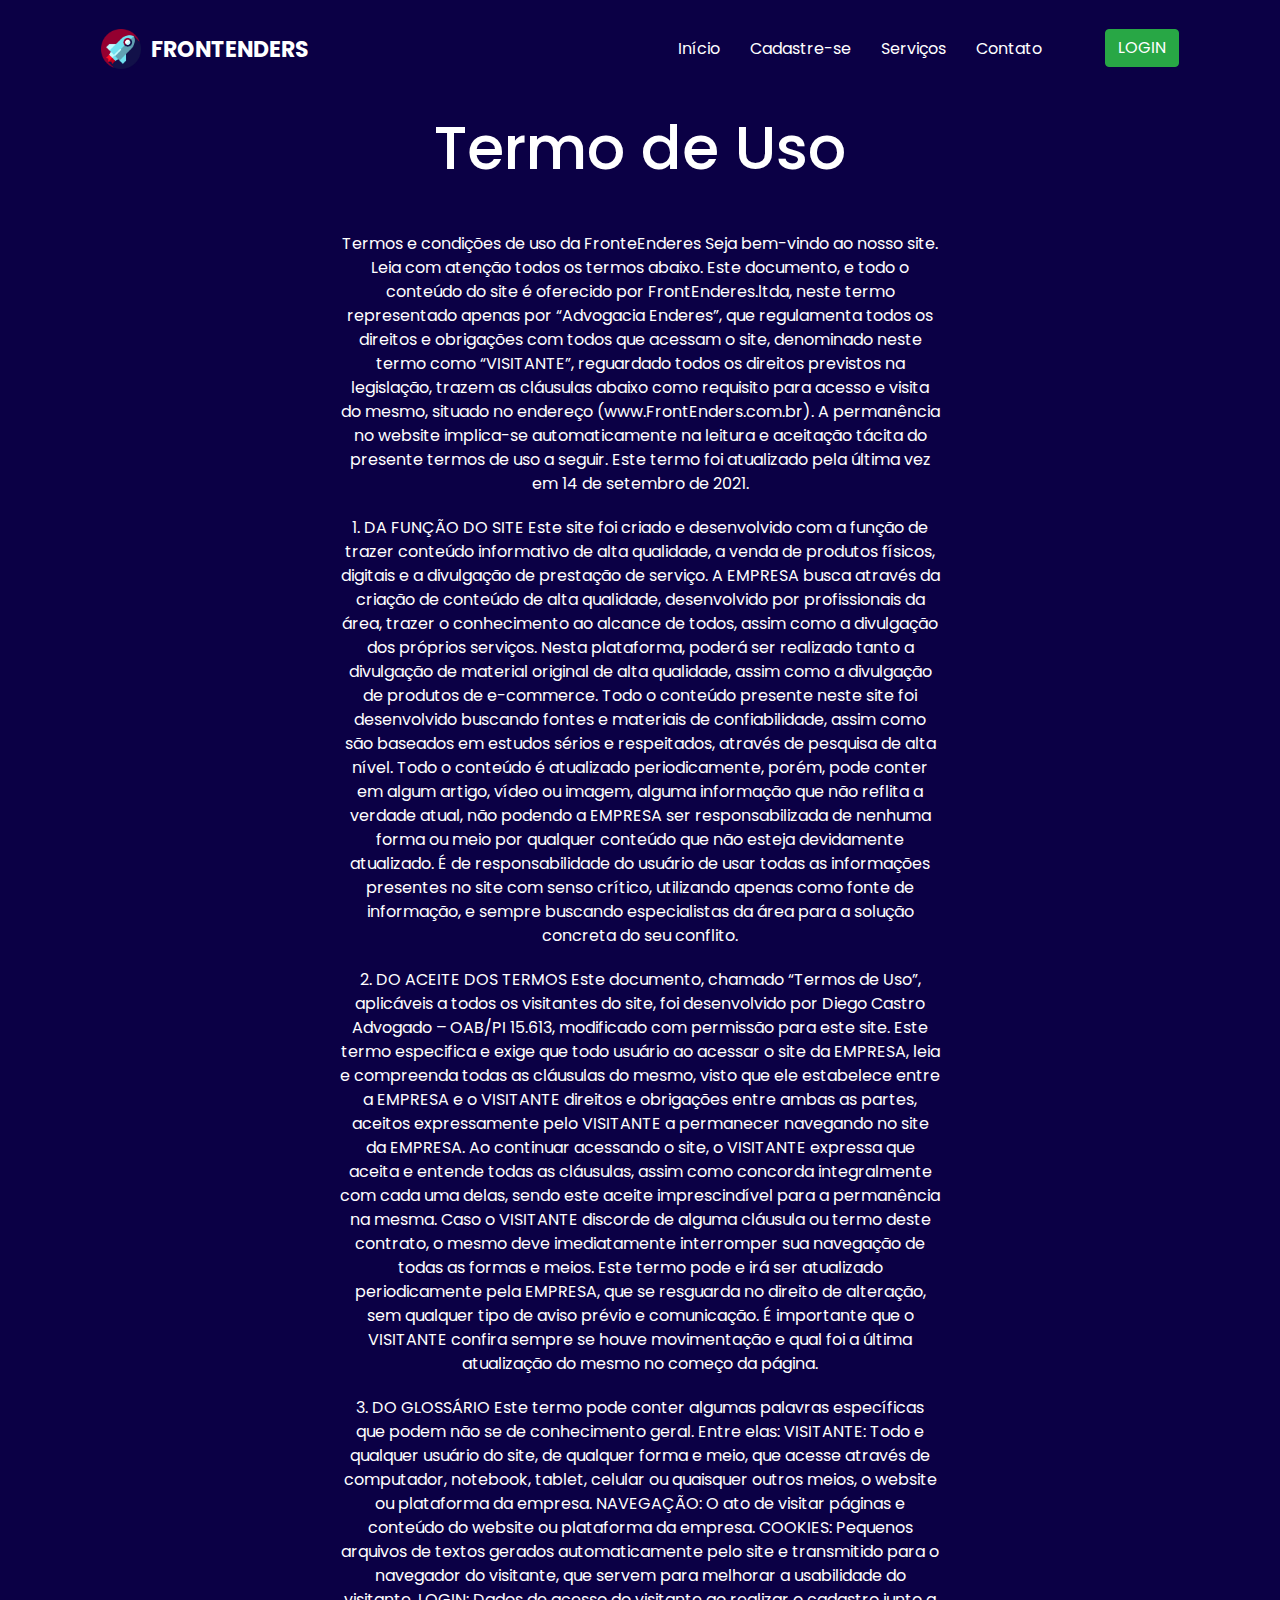
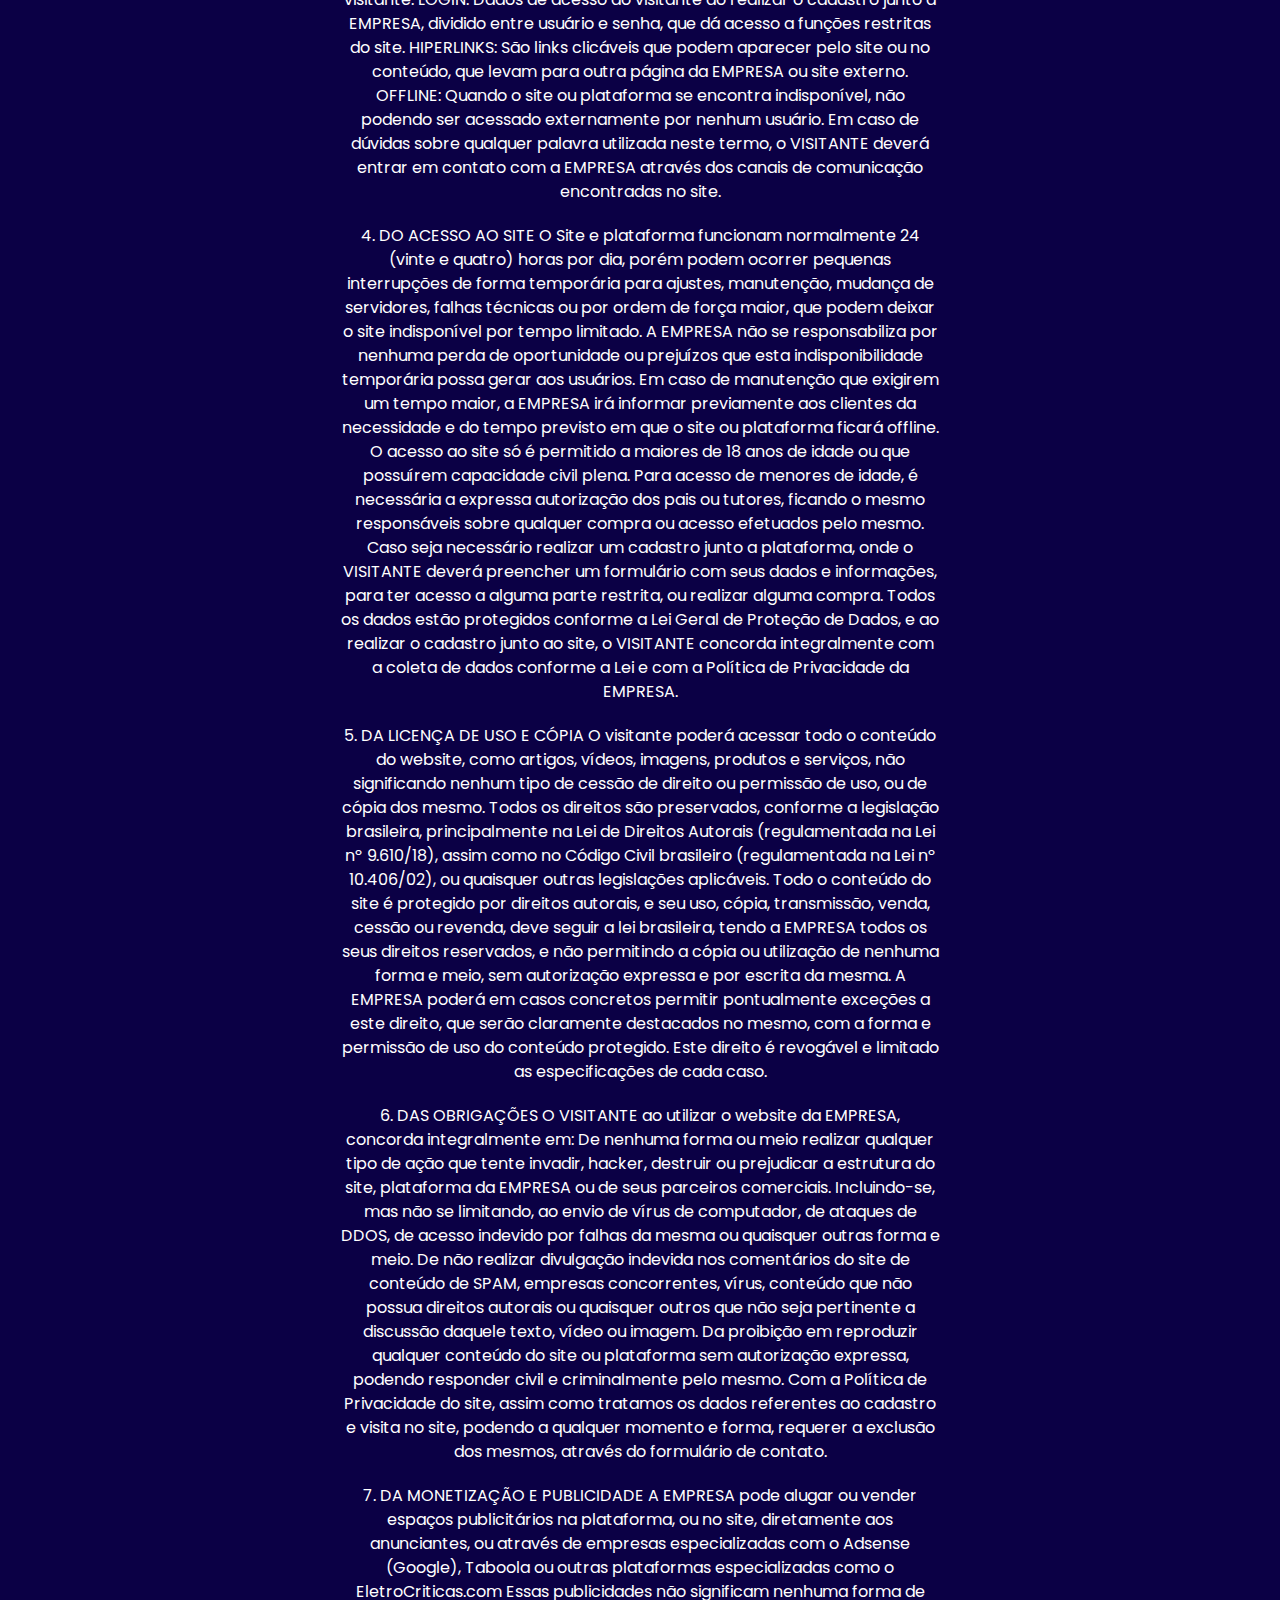
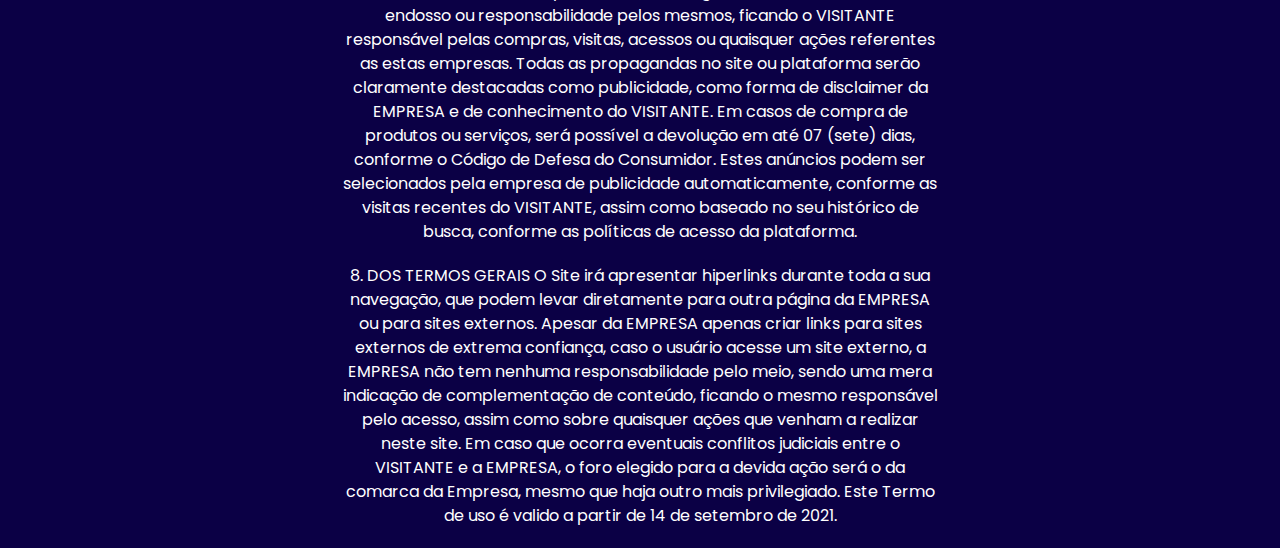
<file: termodeuso.html>
<!DOCTYPE html>
<html lang="en">
<head>
    <meta charset="UTF-8">
    <meta http-equiv="X-UA-Compatible" content="IE=edge">
    <meta name="viewport" content="width=device-width, initial-scale=1.0">
    <title>Termo de Uso</title>
    <link href="https://cdnjs.cloudflare.com/ajax/libs/twitter-bootstrap/4.6.0/css/bootstrap.min.css" rel="stylesheet">
	<!--icons bootstrap-->
<link rel="stylesheet" href="https://cdn.jsdelivr.net/npm/bootstrap-icons@1.9.1/font/bootstrap-icons.css">
	<link href="https://cdnjs.cloudflare.com/ajax/libs/OwlCarousel2/2.2.1/assets/owl.carousel.min.css" rel="stylesheet">
	<link href="css/style.css" rel="stylesheet">
</head>
<body>
    <div class="container">
		<!--Nav e Header-->
        <header class="head my-3">
            <nav class="navbar navbar-expand-lg navbar-light head__custom-nav">
                <a class="navbar-brand d-flex align-items-center" href="index.html">
                    <img src="img/rocket-ship-svgrepo-com.png" alt="logotipo">
                    <span>FRONTENDERS</span>
                </a>
                <button class="navbar-toggler bg-danger " type="button" data-toggle="collapse" data-target="#navbarNav">
                    <span class="navbar-light navbar-toggler-icon "></span>
                </button>
                <div class="collapse navbar-collapse justify-content-end" id="navbarNav">
                    <ul class="navbar-nav mr-">
                        <li class="nav-item">
                            <a class="nav-link" href="index.html">Início</a>
                        </li>
                        <li class="nav-item">
                            <a class="nav-link" href="form-cadastro.html">Cadastre-se</a>
                        </li>
                        <li class="nav-item">
                            <a class="nav-link" href="serviço.html">Serviços</a>
                        </li>
                        <li class="nav-item">
                            <a class="nav-link" href="contato.html">Contato</a>
                        </li>
                        <li class="nav-item btn-login">
                            <a class="btn  text-uppercase btn-success ml-lg-5" href="login.html">Login</a>
                        </li>
                    </ul>
                </div>
            </nav>
        </header>
    </div>

<section class="main-termo">
    <div class="termo">
        <h1 class="titulo-termo"> Termo de Uso</h1>
    </div>
<div class="container-texto-fluid" >
    <div > <p class="texto-termo"> Termos e condições de uso da FronteEnderes

        Seja bem-vindo ao nosso site. Leia com atenção todos os termos abaixo.
        
        Este documento, e todo o conteúdo do site é oferecido por FrontEnderes.ltda, neste termo representado apenas por “Advogacia Enderes”, que regulamenta todos os direitos e obrigações com todos que acessam o site, denominado neste termo como “VISITANTE”, reguardado todos os direitos previstos na legislação, trazem as cláusulas abaixo como requisito para acesso e visita do mesmo, situado no endereço (www.FrontEnders.com.br).
        
        A permanência no website implica-se automaticamente na leitura e aceitação tácita do presente termos de uso a seguir. Este termo foi atualizado pela última vez em 14 de setembro de 2021.
        
       <p class="texto-termo">1. DA FUNÇÃO DO SITE
        Este site foi criado e desenvolvido com a função de trazer conteúdo informativo de alta qualidade, a venda de produtos físicos, digitais e a divulgação de prestação de serviço. A EMPRESA busca através da criação de conteúdo de alta qualidade, desenvolvido por profissionais da área, trazer o conhecimento ao alcance de todos, assim como a divulgação dos próprios serviços.
        
        Nesta plataforma, poderá ser realizado tanto a divulgação de material original de alta qualidade, assim como a divulgação de produtos de e-commerce.
        
        Todo o conteúdo presente neste site foi desenvolvido buscando fontes e materiais de confiabilidade, assim como são baseados em estudos sérios e respeitados, através de pesquisa de alta nível.
        
        Todo o conteúdo é atualizado periodicamente, porém, pode conter em algum artigo, vídeo ou imagem, alguma informação que não reflita a verdade atual, não podendo a EMPRESA ser responsabilizada de nenhuma forma ou meio por qualquer conteúdo que não esteja devidamente atualizado.
        
        É de responsabilidade do usuário de usar todas as informações presentes no site com senso crítico, utilizando apenas como fonte de informação, e sempre buscando especialistas da área para a solução concreta do seu conflito.
       </p> 
        <p class="texto-termo" >2. DO ACEITE DOS TERMOS
            Este documento, chamado “Termos de Uso”, aplicáveis a todos os visitantes do site, foi desenvolvido por Diego Castro Advogado – OAB/PI 15.613, modificado com permissão para este site.
            
            Este termo especifica e exige que todo usuário ao acessar o site da EMPRESA, leia e compreenda todas as cláusulas do mesmo, visto que ele estabelece entre a EMPRESA e o VISITANTE direitos e obrigações entre ambas as partes, aceitos expressamente pelo VISITANTE a permanecer navegando no site da EMPRESA.
            
            Ao continuar acessando o site, o VISITANTE expressa que aceita e entende todas as cláusulas, assim como concorda integralmente com cada uma delas, sendo este aceite imprescindível para a permanência na mesma. Caso o VISITANTE discorde de alguma cláusula ou termo deste contrato, o mesmo deve imediatamente interromper sua navegação de todas as formas e meios.
            
            Este termo pode e irá ser atualizado periodicamente pela EMPRESA, que se resguarda no direito de alteração, sem qualquer tipo de aviso prévio e comunicação. É importante que o VISITANTE confira sempre se houve movimentação e qual foi a última atualização do mesmo no começo da página.</p>
        
        <p class="texto-termo" >3. DO GLOSSÁRIO
            Este termo pode conter algumas palavras específicas que podem não se de conhecimento geral. Entre elas:
            
            VISITANTE: Todo e qualquer usuário do site, de qualquer forma e meio, que acesse através de computador, notebook, tablet, celular ou quaisquer outros meios, o website ou plataforma da empresa.
            NAVEGAÇÃO: O ato de visitar páginas e conteúdo do website ou plataforma da empresa.
            COOKIES: Pequenos arquivos de textos gerados automaticamente pelo site e transmitido para o navegador do visitante, que servem para melhorar a usabilidade do visitante.
            LOGIN: Dados de acesso do visitante ao realizar o cadastro junto a EMPRESA, dividido entre usuário e senha, que dá acesso a funções restritas do site.
            HIPERLINKS: São links clicáveis que podem aparecer pelo site ou no conteúdo, que levam para outra página da EMPRESA ou site externo.
            OFFLINE: Quando o site ou plataforma se encontra indisponível, não podendo ser acessado externamente por nenhum usuário.
            Em caso de dúvidas sobre qualquer palavra utilizada neste termo, o VISITANTE deverá entrar em contato com a EMPRESA através dos canais de comunicação encontradas no site.</p> 
        
        <p class="texto-termo" >4. DO ACESSO AO SITE
            O Site e plataforma funcionam normalmente 24 (vinte e quatro) horas por dia, porém podem ocorrer pequenas interrupções de forma temporária para ajustes, manutenção, mudança de servidores, falhas técnicas ou por ordem de força maior, que podem deixar o site indisponível por tempo limitado.
            
            A EMPRESA não se responsabiliza por nenhuma perda de oportunidade ou prejuízos que esta indisponibilidade temporária possa gerar aos usuários.
            
            Em caso de manutenção que exigirem um tempo maior, a EMPRESA irá informar previamente aos clientes da necessidade e do tempo previsto em que o site ou plataforma ficará offline.
            
            O acesso ao site só é permitido a maiores de 18 anos de idade ou que possuírem capacidade civil plena. Para acesso de menores de idade, é necessária a expressa autorização dos pais ou tutores, ficando o mesmo responsáveis sobre qualquer compra ou acesso efetuados pelo mesmo.
            
            Caso seja necessário realizar um cadastro junto a plataforma, onde o VISITANTE deverá preencher um formulário com seus dados e informações, para ter acesso a alguma parte restrita, ou realizar alguma compra.
            
            Todos os dados estão protegidos conforme a Lei Geral de Proteção de Dados, e ao realizar o cadastro junto ao site, o VISITANTE concorda integralmente com a coleta de dados conforme a Lei e com a Política de Privacidade da EMPRESA.
            </p>
        <p class="texto-termo" >5. DA LICENÇA DE USO E CÓPIA
            O visitante poderá acessar todo o conteúdo do website, como artigos, vídeos, imagens, produtos e serviços, não significando nenhum tipo de cessão de direito ou permissão de uso, ou de cópia dos mesmo.
            
            Todos os direitos são preservados, conforme a legislação brasileira, principalmente na Lei de Direitos Autorais (regulamentada na Lei nº 9.610/18), assim como no Código Civil brasileiro (regulamentada na Lei nº 10.406/02), ou quaisquer outras legislações aplicáveis.
            
            Todo o conteúdo do site é protegido por direitos autorais, e seu uso, cópia, transmissão, venda, cessão ou revenda, deve seguir a lei brasileira, tendo a EMPRESA todos os seus direitos reservados, e não permitindo a cópia ou utilização de nenhuma forma e meio, sem autorização expressa e por escrita da mesma.
            
            A EMPRESA poderá em casos concretos permitir pontualmente exceções a este direito, que serão claramente destacados no mesmo, com a forma e permissão de uso do conteúdo protegido. Este direito é revogável e limitado as especificações de cada caso.</p> 
        
        <p class="texto-termo" >6. DAS OBRIGAÇÕES
            O VISITANTE ao utilizar o website da EMPRESA, concorda integralmente em:
            
            De nenhuma forma ou meio realizar qualquer tipo de ação que tente invadir, hacker, destruir ou prejudicar a estrutura do site, plataforma da EMPRESA ou de seus parceiros comerciais. Incluindo-se, mas não se limitando, ao envio de vírus de computador, de ataques de DDOS, de acesso indevido por falhas da mesma ou quaisquer outras forma e meio.
            De não realizar divulgação indevida nos comentários do site de conteúdo de SPAM, empresas concorrentes, vírus, conteúdo que não possua direitos autorais ou quaisquer outros que não seja pertinente a discussão daquele texto, vídeo ou imagem.
            Da proibição em reproduzir qualquer conteúdo do site ou plataforma sem autorização expressa, podendo responder civil e criminalmente pelo mesmo.
            Com a Política de Privacidade do site, assim como tratamos os dados referentes ao cadastro e visita no site, podendo a qualquer momento e forma, requerer a exclusão dos mesmos, através do formulário de contato.</p> 
        <p class="texto-termo" >7. DA MONETIZAÇÃO E PUBLICIDADE
            A EMPRESA pode alugar ou vender espaços publicitários na plataforma, ou no site, diretamente aos anunciantes, ou através de empresas especializadas com o Adsense (Google), Taboola ou outras plataformas especializadas como o EletroCriticas.com
            
            Essas publicidades não significam nenhuma forma de endosso ou responsabilidade pelos mesmos, ficando o VISITANTE responsável pelas compras, visitas, acessos ou quaisquer ações referentes as estas empresas.
            
            Todas as propagandas no site ou plataforma serão claramente destacadas como publicidade, como forma de disclaimer da EMPRESA e de conhecimento do VISITANTE.
            
            Em casos de compra de produtos ou serviços, será possível a devolução em até 07 (sete) dias, conforme o Código de Defesa do Consumidor.
            
            Estes anúncios podem ser selecionados pela empresa de publicidade automaticamente, conforme as visitas recentes do VISITANTE, assim como baseado no seu histórico de busca, conforme as políticas de acesso da plataforma.
            </p>
        <p class="texto-termo" >8. DOS TERMOS GERAIS
            O Site irá apresentar hiperlinks durante toda a sua navegação, que podem levar diretamente para outra página da EMPRESA ou para sites externos.
            
            Apesar da EMPRESA apenas criar links para sites externos de extrema confiança, caso o usuário acesse um site externo, a EMPRESA não tem nenhuma responsabilidade pelo meio, sendo uma mera indicação de complementação de conteúdo, ficando o mesmo responsável pelo acesso, assim como sobre quaisquer ações que venham a realizar neste site.
            
            Em caso que ocorra eventuais conflitos judiciais entre o VISITANTE e a EMPRESA, o foro elegido para a devida ação será o da comarca da Empresa, mesmo que haja outro mais privilegiado.
            
            Este Termo de uso é valido a partir de 14 de setembro de 2021.</p></div>
</div>
    
</section>



</body>
</html>
</file>
<file: css/style.css>
@import url("https://fonts.googleapis.com/css2?family=Poppins:ital,wght@0,400;0,500;0,600;0,700;1,300&display=swap");
@import url('https://fonts.googleapis.com/css2?family=Acme&family=Alkalami&family=Kanit:wght@300&family=Luckiest+Guy&family=Roboto:ital,wght@1,100&family=Ubuntu:ital,wght@0,300;0,400;0,500;0,700;1,300;1,400;1,500;1,700&display=swap');

body {
  font-family: 'Poppins', sans-serif;
background: #0B0045;  


}

input::-webkit-outer-spin-button,
input::-webkit-inner-spin-button {
  -webkit-appearance: none;
  margin: 0;
}

/* Landing Page */ 
.head__custom-nav .navbar-brand img {
  width: 40px;
  height: 40px; }
.head__custom-nav .navbar-brand span {
  font-weight: 700;
  color: #fff;
  font-size: 22px;
  margin-left: 10px; }
.head__custom-nav button {
  padding: 0; }
  .head__custom-nav button span img {
    width: 45px; }
.head__custom-nav #navbarNav .navbar-nav .nav-item .nav-link {
  color: rgb(255, 255, 255);
  font-weight: 400;
  padding: 8px 15px;
  white-space: nowrap;
  transition: 0.5s cubic-bezier(0.785, 0.135, 0.15, 0.86); }
  .head__custom-nav #navbarNav .navbar-nav .nav-item .nav-link:hover {
    color: red; }

	@media screen and (max-width: 991.98px) {
      
		.paginainicial {
		  flex-direction: column-reverse; } }
		  
		  .paginainicial {
		width: inherit;
		padding: 40px 0; }
  
	.paginainicial .col-lg-4 {
	  margin-top: 100px; }
	  .paginainicial .col-lg-4 h1 {
		font-weight: 700;
		font-size: 63px;
		color: #fff;
		margin-bottom: 0;
		line-height: 1;
		white-space: nowrap; }
	  .paginainicial .col-lg-4 h3 {
		font-weight: 300;
		font-size: 64px;
		color: #fff;
		line-height: 1; }
	  .paginainicial .col-lg-4 p {
		color: #fff;
		font-size: 14px;
		margin-top: 30px; }
	  .paginainicial .col-lg-4 a {
		display: inline-block;
		padding: 8px 22px;
		color: #fff;
		background-color: #DA022D;
		border: 1px solid transparent;
		margin-top: 60px;
		text-decoration: none; }
		.paginainicial .col-lg-4 a:hover {
		  color: #8C044f;
		  background-color: #fff;
		  border: 1px solid #8C044f; }
	.paginainicial .col-lg-8 img {
	  width: 100%;
	  margin: 0 12vh; }
	  @media screen and (max-width: 991.98px) {
		.paginainicial .col-lg-8 img {
		  width: 100%;
		  position: relative;
		  top: 0;
		  right: 0; } }
	.paginainicial .col-lg-8 .animate-img img {
	  width: 118px;
	  top: -13.5rem;
	  right: 2.9rem; }

	.callbtn {
		background-color: #DA022D;
		border: 1px solid transparent;
		text-decoration: none;
		padding: 8px 22px;

	}
	  .callbtn:hover{
		color: #8C044f;
		  background-color: #fff;
		  border: 1px solid #8C044f;
	  }

/*DEPOIMENTOS*/
/*font-family: 'Montserrat', sans-serif;*/


.testimonial {
	padding: 80px 0;
}
.sec-heading {
	margin-bottom: 60px;
}
.sec-heading h6 {
	/*font-family: allura;*/
  color: #8C044f;
	font-weight: 900;
	font-size: 50px;
}
.single-box {
	border: 3px solid #e6f0fa;
	padding: 50px 30px 40px;
	border-radius: 20px;
	background: #fff;
}
.img-area {
	margin: 45px 0 20px;
}
.single-box img {
	max-width: 100px;
	border-radius: 50%;
	margin: 0 auto
}
.single-box h4 {
	font-weight: 600;
	margin: 0;
	/*font-family:*/
	font-size: 35px;
}
.single-box {
	overflow: hidden
}
.single-box .img-area {
	width: 30%;
	float: left;
	margin: 0
}
.single-box .content {
	width: 70%;
	float: left;
	padding-left: 10px
}
.single-box p {
	margin: 10px 0 25px;
	line-height: 2.3;
}
.testi-carousel-three .single-box {
	border: 0;
	padding: 0 50px;
}
.testi-carousel .owl-dots, .clients-carousel .owl-dots, .testi-carousel-three .owl-dots {
	position: absolute;
	left: 0;
	right: 0;
	bottom: -60px;
	text-align: center;
	width: 100%;
}
.testi-carousel .owl-dot, .clients-carousel .owl-dot, .testi-carousel-three .owl-dot {
	width: 16px;
	height: 16px;
	background-color: #ddd;
	display: inline-block;
	margin: 0 6px;
	text-align: center;
	border-radius: 50%;
}

.botao-login{
  margin-left: 4rem;
  background: #218838;
}
.testi-carousel .owl-dot.active, .clients-carousel .owl-dot.active, .testi-carousel-three .owl-dot.active {
	background-color: blueviolet;
}
@media only screen and (min-width: 360px) and (max-width: 479px) {
	.testimonial {
		padding: 70px 0 130px;
	}
}
@media only screen and (min-width: 320px) and (max-width: 359px) {
	.testimonial {
		padding: 70px 0 130px;
	}
	.single-box {
		padding: 50px 0 40px;
	}
	.single-box .img-area {
		width: 100%;
		float: none;
	}
	.single-box .content {
		width: 100%;
		float: none;
	}
}

/*DEPOIMENTOS*/

.head-fc{
  padding: 0 3.5rem;
}




/*grid secção compartilhe o conhecimento*/
.lorem-text{
color: white;

}
.container-1{
	margin-top: 20px;
}
.img-grid{
	margin-top: 20px;
}
.titulo-grid{
	color:#8C044f;
	
	text-align: center;
	margin-bottom: 100px ;
}
.img-grid-3{
	width: 4000px;
	
}
.img-grid-2{
	width: 400px;
}
.img-grid-1{
	width: 400px;
}
.lorem-text-1{
	color: white;
	margin-top: 50px;
}
.h2-grid-1{
	color:#da022d;
	font-family : 'Acme', sans-serif;

}
.titulo-app{
	color:white;
}
.text-app{
	color: white;
	justify-content: center;
	align-items: center;
}
.img-app{
	width: 350px;
	
}

.container-fluid-app{
	background-color: #0B0045;
	margin-top: 100px;
	margin-bottom: 100px;
	text-align: center;
}
.fa-brands {
color: #fff;
font-size: 50px;
padding: 10px;
}
footer{
	width:100vw;
}
.fa-copyright{
	font-size: 20px ;
}
.text-footer{
	font-size: 10px;
}
.text-app-icon{
	font-size: 10px;
	margin-top: 30px;
}


/* Inicio do termo de uso*/


.termo{
	display: flex;
	margin-top: 30px;
	text-align: center;
	justify-content: center;
	align-items: center;
	margin-bottom: 40px;
}
.container-texto-fluid{
display: block;
width: 50%;
margin-left: 25%;
justify-content: center;
align-items: center;
text-align: center;

}
.texto-termo  {
	color: white;
	margin: 20px;
	display: flex;
	flex-direction: column;
}

.titulo-termo{
	color:  white;
	font-size: 60px;
}
/* fim do termo de uso*/


/* Inicio do Footer*/

.info-footer{
	display: block;
	margin:0 50px 0 50px;
}
.info-footer-redes-socias{
margin-left: 100px;
}
.container-fluid-footer{
	display: flex;
	justify-content: center;
	align-items: center;
	text-align: center;
}
.row-footer{
	
	display: flex;
	justify-content: center;
	align-items: center;
	text-align: center;
}
@media screen and (max-width: 550px)   {
	.container-fluid{
		justify-content: center;
		align-items: center;
		text-align: center;
	}

	.row-footer{
		flex-direction: column;
	
	  }
	  .info-footer-redes-socias{
		margin-left: 0;
	  }

}
.text-titulo-main{
  color: #DA022D;
}

/* Serviços - Produtos */

#frase1{
    color: #fff;
  }

 

 .cont-main h1, .cont-main h4 {
  color: #8a0124;
}

 .cont-main h1{
  justify-content: center;
  align-items: center;
}
  
.bd-placeholder-img {
  font-size: 1.125rem;
  text-anchor: middle;
  -webkit-user-select: none;
  -moz-user-select: none;
  -ms-user-select: none;
   user-select: none;
}



@media (min-width: 768px) {
  .bd-placeholder-img-lg {
    font-size: 3.5rem;
  }
}

/* Custom translucent site header*/
  
.site-header {
  background-color: rgba(0, 0, 0, .85);
  -webkit-backdrop-filter: saturate(180%) blur(20px);
  backdrop-filter: saturate(180%) blur(20px);
}
.site-header a {
  color: #999;
  transition: ease-in-out color .15s;
}
.site-header a:hover {
  color: #fff;
  text-decoration: none;
}

#detalhes-produto h1{
text-align: center;
color: #8C044f;
font-size: 2.5rem;


}
/* planos */


.pricing .card{

border: none;
border-radius: 1rem;
transition: all 0.2s;
box-shadow: 0 0.5rem 1rem 0 rgba(0, 0, 0, 0.1);


}

.pricing hr{
  margin: 1.5rem 0;
}


.pricing .card-title{
  margin: 0.5rem 0;
  font-size: 0.9rem;
  letter-spacing: .1rem;
  font-weight: bold;
}

.pricing .card-title .period{
  font-size: 0.8rem;
}

.pricing ul li {
  margin-bottom: 1rem;

}

.pricing .text-muted{
  opacity: 0.7;

}

.pricing .btn{
  font-size: 80%;
  border-radius: 5rem;
  font-weight: bold;
  letter-spacing: .1rem;
  font-weight: bold;
  padding: .5rem;
  opacity: 0.7;
  transition: all 0.2s;
  background-color: #DA022D;
  

}

/* hover */

@media(min-width:992px){
  .pricing .card:hover{
      margin-top: -.25rem;
      margin-bottom: .25rem;
      box-shadow: 0 0.5rem 1rem 0 rgba(0, 0, 0, 0.1);
  }
  .pricing .card:hover .btn{
      opacity: 1;
  }
}

.garantia h2{
  font-weight: 700;
  letter-spacing: .1rem;
  font-size: 2.3rem;
}

.garantia-card {

  border: none;
}
.garantia-card .btn {
  background-color: #DA022D;
  border: 1px solid transparent;
  text-decoration: none;
  padding: 8px 22px;
  transition: .2s;
  color: white;

}
  .garantia-card .btn:hover{
  color: #8C044f;
    background-color: #fff;
    border: 1px solid #8C044f;
  }



  
/* Extra utilities*/
  
.flex-equal > * {
  -ms-flex: 1;
  flex: 1;
}
@media (min-width: 768px) {
  .flex-md-equal > * {
    -ms-flex: 1;
    flex: 1;
  }
}
  
.overflow-hidden { overflow: hidden; }

/* CONTATO ----------------------- */

/* FORM */

/*LISTA DE CADASTRO */

/*-----------------------COMEÇO DO FORMULÁRIO----------------------*/



#checkout-page{
    background-color: #0b0045;
    color: #ff1a1a;
}

/*mensagem*/

#fade{
    position: fixed;
    top: 0;
    left: 0;
    width: 100%;
    height: 100%;
    background-color: rgba(0, 0, 0, 0.6);
    display: flex;
    align-items: center;
    justify-content: center;
    z-index: 10;
}

#fade .spinner-border{
    width: 60px;
    height: 60px;
}

.hide{
    display: none !important;
}

#message{
    width: 40%;
}

.alert.alert-light p{
    color: #333;
    border-bottom: 1px solid #333;
    padding: 1.2em 0;
}

#order-form-container{
    padding: 1.5em;
    max-width: 700px;
}

#steps{
    display: flex;
    justify-content: center;
    border-bottom: 1px solid #ff1a1a;
    position: relative;
}

/*form header*/

#form-header p{
    color: #ff1a1a;
}

/*form*/

#order-form-container input,
#order-form-container select{
    background-color: #514869;
    border: 2px solid #514869;
    color: #fff;

}

#order-form-container select{
    padding: 1rem .75rem;
}

#order-form-container label{
    color: #fff;
    left: 1em;
}

#order-form-container input:focus{
    border: none;
}

/*olhinho*/

#icon{
    position: absolute;
    top: 22%;
    right: 20px;
    transform: translateY(10%);
    background: url('../img/olhoaberto.png');
    background-size: cover;
    width: 30px;
    height: 30px;
    cursor: pointer;
}

#icon.fechado{
    background: url('../img/olhofechado.png');
    background-size: cover;
}


#icon2{
    position: absolute;
    top: 22%;
    right: 20px;
    transform: translateY(10%);
    background: url('../img/olhoaberto.png');
    background-size: cover;
    width: 30px;
    height: 30px;
    cursor: pointer;
}

#icon2.fechado2{
    background: url('../img/olhofechado.png');
    background-size: cover;
}

.container.px-md-0{
    width: 60%;
    display: flex;
    justify-content: center;
    align-items: center;
    flex-direction: column;
    padding: 30px 35px;
    background: #2f2841;
    border-radius: 20px;
    box-shadow: 0px 10px 40px #00000056;
}

/*--------------Fim do Formulário-------------*/

/*--------------Começo do Login------------------*/

.main-login{
    width: 100vw;
    height: 100vh;
    background: #0b0045;
    display: flex;
    justify-content: center;
    align-items: center;
}

.left-login{
    height: 100vh;
    width: 50vw;
    display: flex;
    justify-content: center;
    align-items: center;
    flex-direction: column;
}

.left-login > h1{
    font-size: 3vw;
    color: #ff1a1a;
}

.left-login-img{
    width: 30vw;
}

.right-login{
    height: 100vh;
    width: 50vw;
    display: flex;
    justify-content: center;
    align-items: center;
}

.card-login{
    width: 60%;
    display: flex;
    justify-content: center;
    align-items: center;
    flex-direction: column;
    padding: 30px 35px;
    background: #2f2841;
    border-radius: 20px;
    box-shadow: 0px 10px 40px #00000056;
}

.card-login > h1{
    color: #00ff88;
    font-weight: 800;
    margin: 0;
}

.textfield{
    display: flex;
    flex-direction: column;
    align-items: flex-start;
    justify-content: center;
    margin: 10px 0;
    width: 100%;
}

.textfield > input{
    width: 100%;
    border: none;
    border-radius: 10px;
    padding: 15px;
    background: #514869;
    color: #f0ffffde;
    font-size: 12px;
    box-shadow: 0px 10px 40px #00000056;
    outline: none;
    box-sizing: border-box;
}

.textfield > label{
    color: #f0ffffde;
    margin-bottom: 10px;
}

.formulario-cep .btn-login, .main-login .btn-login{
    height: 48px;
    width: 100%;
    padding-left: 8px;
    outline: none;
    position: relative;
    background: linear-gradient(120deg, #0b0045, #ff1a1a, #0b0045);
    background-size: 200%;
    margin-bottom: 32px;
    color: #fff;
    font-size: 16px;
    font-weight: bold;
    border: unset;
    border-radius: 4px;
    cursor: pointer;
    transition: 0.5s ease;
}

.btn-login:hover {
    background-position: right;
}

.formulario-cep a, .main-login a{
    text-decoration: none;
    color: #ff1a1a;
}

.formulario-cep p, .main-login p{
    color: #fff;
}

@media only screen and (max-width: 950px){
    .card-login{
        width: 85%;
    }
}

@media only screen and (max-width: 600px){
    .main-login{
        flex-direction: column;
    }
    .left-login > h1{
        display: none;
    }
    .left-login{
        height: none;
    }
    .right-login{
        width: 100%;
        height: auto;
    }
    .left-login-image{
        width: 50vw;
    }
    .card-login{
        width: 90%;
    }
}


/*--------------Fim do Login---------------------*/
</file>
